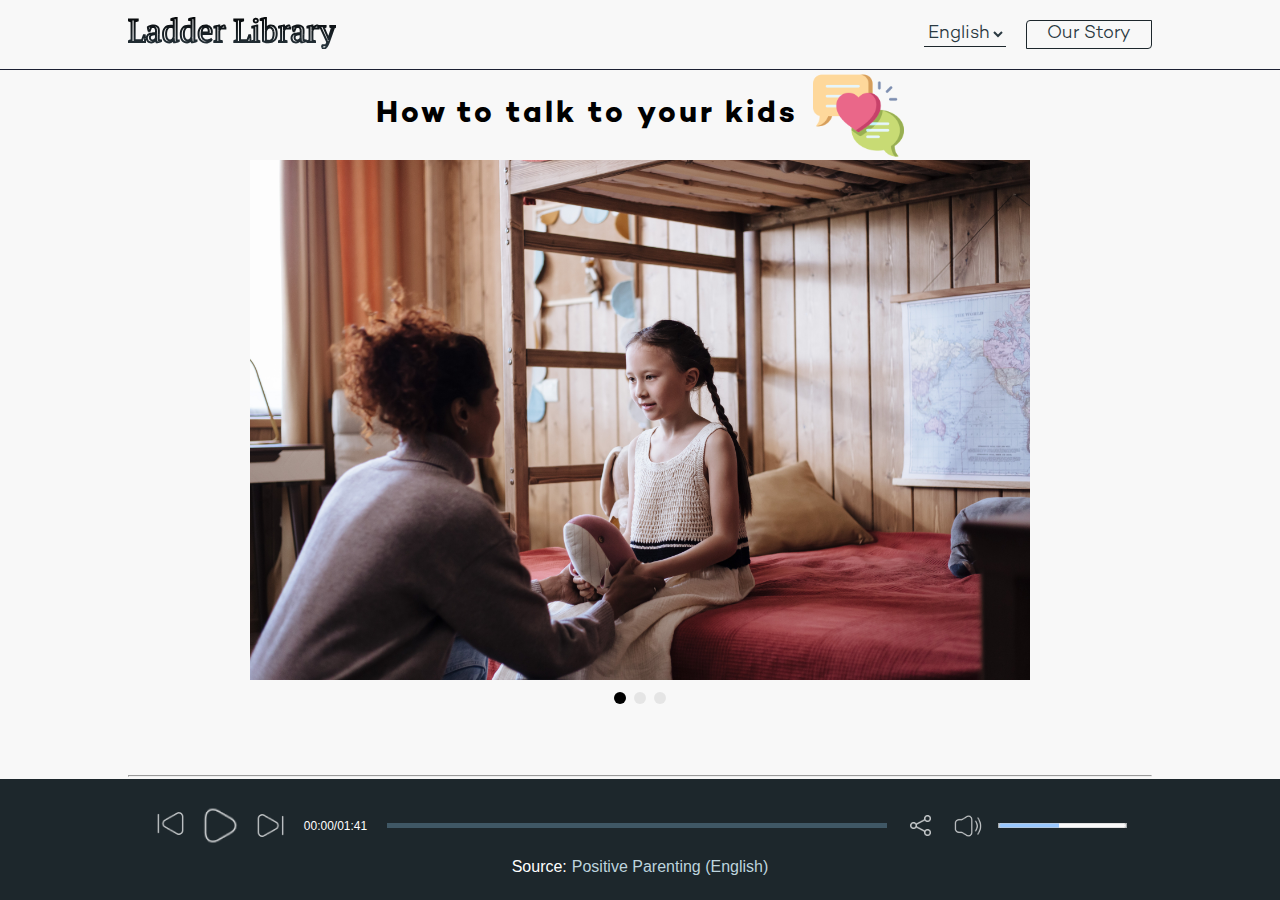
<file: index.html>
<!DOCTYPE html>
<html>

<head>
  <meta charset="utf-8" />
  <meta name="viewport" content="initial-scale=1, maximum-scale=1, minimum-scale=1" />
  <meta name="theme-color" content="#2b3a42" />

  <meta property="og:title" content="Listen to Doing What Matters in Times of Stress by WHO" />
  <meta property="og:type" content="website" />
  <meta property="og:url" content="https://wom.fm/110/" />
  <meta property="og:image" content="https://wom.fm/resources/OG_WOM.png" />
  <meta name="twitter:card" content="summary_large_image" />

  <script type="text/javascript" src="./resources/wom.js"></script>
  <link rel="stylesheet" type="text/css" href="./resources/wom.css" />
</head>

<body>
  <main class="mainPage">
    <header class="header">
      <div class="headerImg">
        <a href="./index.html"><img src="./images/mems-logo.svg" alt="" /></a>
      </div>
      <div class="ourStoryWrapper">
        <select name="language" id="select-language">
          <option value="english">English</option>
          <option value="yoruba">Yoruba</option>
          <option value="igbo">Igbo</option>
        </select>
        <a href="./our-story.html">Our Story</a>
      </div>
    </header>
    <!-- Slideshow container -->
    <div class="slideshow-container">
      <!-- Full-width images with number and caption text -->
      <section class="sliderWrapper">
        <div class="sliderTitle">
          <h1 class="text"><span amplitude-song-info="name" id="song-name" amplitude-main-song-info="true"></span></h1>
          <img src="./images/icon.svg" alt="" class="titleImg" />
        </div>
        <div class="mySlides fade">
          <img src="./images/mother-speaking-to-her-child.jpg" />
        </div>

        <div class="mySlides fade">
          <img src="./images/father-speaking-to-his-son.jpeg" />
        </div>

        <div class="mySlides fade">
          <img src="./images/father-yelling-at-his-kid.jpeg" />
        </div>

        <!-- The dots/circles -->
        <div style="text-align: center">
          <span class="dot" onclick="currentSlide(1)"></span>
          <span class="dot" onclick="currentSlide(2)"></span>
          <span class="dot" onclick="currentSlide(3)"></span>
        </div>
      </section>
    </div>
    <hr class="divider" />

    <!--end of slide show-->
    <footer class="homePageFooter">
      <div id="amplitude-player">
        <div id="amplitude-left">
          <div id="player-left-bottom">
            <div id="control-container">
              <div id="central-control-container">
                <div id="central-controls">
                  <div id="prev-container">
                    <div class="amplitude-prev" id="previous"></div>
                  </div>
                  <div id="play-pause-container">
                    <div class="amplitude-play-pause" amplitude-main-play-pause="true" id="play-pause"></div>
                  </div>
                  <div id="next-container">
                    <div class="amplitude-next" id="next"></div>
                  </div>
                </div>
              </div>
            </div>
          </div>
        </div>

        <div class="time-container" dir="ltr">
          <span class="current-time"> <span class="amplitude-current-time" amplitude-main-current-time="true"></span>
          </span>/
          <span class="duration">
            <span class="amplitude-duration-time" amplitude-main-duration-time="true"></span>
          </span>
          <progress class="amplitude-song-played-progress" id="song-played-progress"
            amplitude-main-song-played-progress="true"></progress>
        </div>

        <div class="volume">
          <div id="menu-container">
            <div id="share" onclick="openShare()"></div>
          </div>

          <div id="volume-container">
            <div class="amplitude-mute"></div>
          </div>
          <input type="range" name="" class="amplitude-volume-slider" />
        </div>

      </div>
      <div id="source">
        Source:
        <a id="link2source" href="" title="Source for this audio"><span class="source" amplitude-song-info="source"
            amplitude-main-song-info="true"></span></a>

        <script>
          document.getElementById("link2source").onclick = function () {
            var sourcelink = Amplitude.getActiveSongMetadata().source_url;
            window.open(sourcelink);
          };
        </script>
      </div>
    </footer>
  </main>
</body>

<script id="rendered-js" type="text/javascript" src="./audio.js"></script>

<script>
  function download(file) {
    window.location = file;
  }
</script>
<script language="JavaScript">
  window.onkeydown = function (e) {
    return !(e.keyCode == 32);
  };

  /*
Handles a click on the song played progress bar.
*/

  document.getElementById("song-played-progress").addEventListener("click", function (e) {
    var offset = this.getBoundingClientRect();
    var x = e.pageX - offset.left;
    Amplitude.setSongPlayedPercentage((parseFloat(x) / parseFloat(this.offsetWidth)) * 100);
  });
</script>

<script language="JavaScript">
  var audiotitle = Amplitude.getActiveSongMetadata().name;
  var audiourl = window.location.href;
  openShare = async () => {
    if (navigator.share) {
      navigator
        .share({
          title: audiotitle,
          url: audiourl,
        })
        .then(() => console.log("Successful share"))
        .catch((error) => console.log("Error sharing", error));
    }
  };
</script>

<script language="JavaScript">
  const selectLanguage = document.getElementById("select-language");
  Amplitude.init(englishList);

  selectLanguage.addEventListener("change", (event) => {
    const lang = event.target.value;

    Amplitude.pause();

    if (lang === 'english') {
      Amplitude.init(englishList);
    } else if (lang === 'yoruba') {
      Amplitude.init(yorubaList);
    } else {
      Amplitude.init(igboList);
    }
  });
</script>

</html>
</file>
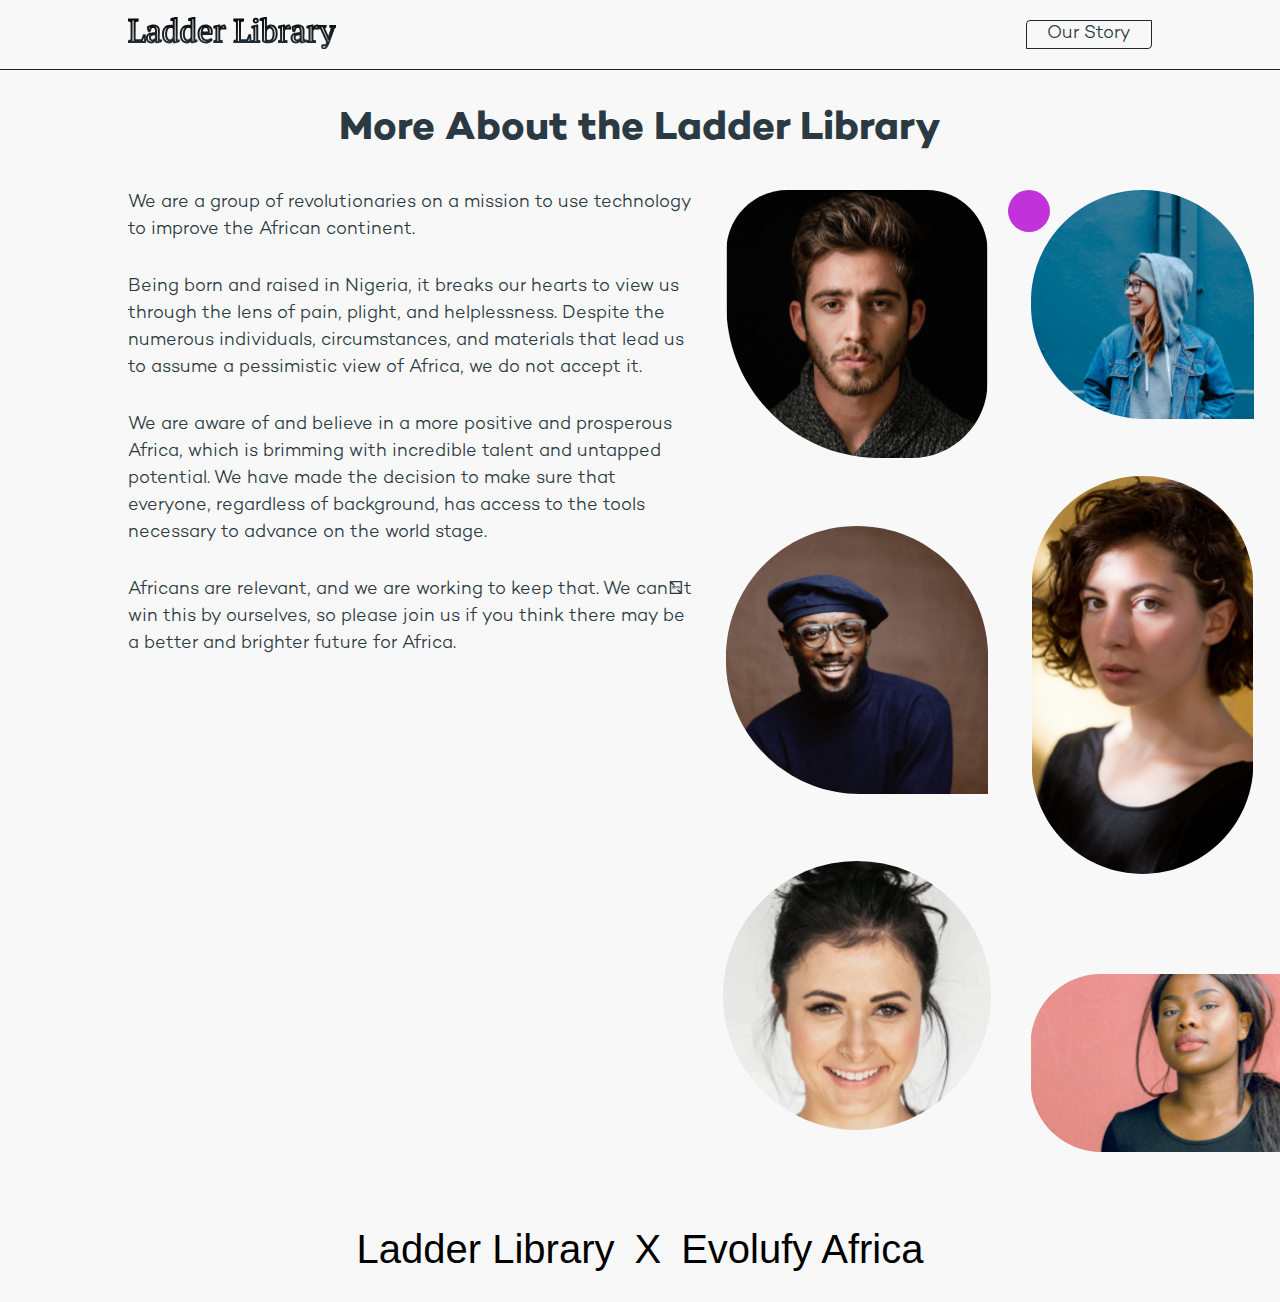
<file: our-story.html>
<!DOCTYPE html>
<html>
  <head>
    <meta charset="utf-8" />
    <meta
      name="viewport"
      content="initial-scale=1, maximum-scale=1, minimum-scale=1"
    />
    <meta name="theme-color" content="#2b3a42" />

    <meta
      property="og:title"
      content="Listen to Doing What Matters in Times of Stress by WHO"
    />
    <meta property="og:type" content="website" />
    <meta property="og:url" content="https://wom.fm/110/" />
    <meta property="og:image" content="https://wom.fm/resources/OG_WOM.png" />
    <meta name="twitter:card" content="summary_large_image" />

    <script type="text/javascript" src="./resources/wom.js"></script>
    <link rel="stylesheet" type="text/css" href="./resources/wom.css" />
  </head>

  <body>
    <script id="rendered-js" type="text/javascript" src="./audio.js"></script>

    <main class="mainPage">
      <header class="header">
        <div class="headerImg">
          <a href="./index.html"><img src="./images/mems-logo.svg" alt="" /></a>
        </div>
        <div class="ourStoryWrapper">
          <a href="./our-story.html">Our Story</a>
        </div>
      </header>
      <section>
        <h1 class="heading">More About the Ladder Library</h1>
        <div class="my-story-content">
          <aside class="aside1 paragraph">
            <p>
              We are a group of revolutionaries on a mission to use technology
              to improve the African continent.
            </p>

            <p>
              Being born and raised in Nigeria, it breaks our hearts to view us
              through the lens of pain, plight, and helplessness. Despite the
              numerous individuals, circumstances, and materials that lead us to
              assume a pessimistic view of Africa, we do not accept it.
            </p>

            <p>
              We are aware of and believe in a more positive and prosperous
              Africa, which is brimming with incredible talent and untapped
              potential. We have made the decision to make sure that everyone,
              regardless of background, has access to the tools necessary to
              advance on the world stage.
            </p>

            <p>
              Africans are relevant, and we are working to keep that. We can't
              win this by ourselves, so please join us if you think there may be
              a better and brighter future for Africa.
            </p>
          </aside>
          <aside class="aside2">
            <img src="./images/ellipse.svg" alt="" class="abs hidden"/>
            <div class="imgWrapper">
              <div class="imgDiv hidden">
               <div class="imgContainer"><img src="./images//img1.svg" alt="" class="img"/></div> 
               <div class="imgContainer"><img src="./images//img2.svg" alt="" class="img"/></div> 
               <div class="imgContainer"><img src="./images//img3.svg" alt="" class="img"/></div> 
              </div>
              <div class="imgDiv hide">
                <div class="imgContainer"><img src="./images//img4.svg" alt="" class="img"/></div> 
                <div class="imgContainer"><img src="./images//img5.svg" alt="" class="img"/></div> 
                <div class="imgContainer"><img src="./images//img6.svg" alt="" class="img"/></div> 
            </div>
            </div>
          </aside>
        </div>
      </section>
      <footer class="footer">
        <span>Ladder Library</span><span>X</span><span>Evolufy Africa</span>
      </footer>
    </main>
  </body>
</html>
</file>
<file: resources/wom.css>
/* Set the body defaults */
@font-face {
  font-family: "Campton";
  src: url(../campton-bold.otf) format("opentype");
}

@font-face {
  font-family: "Campton-light";
  src: url(../campton-light.otf) format("opentype");
}

* {
  padding: 0;
  margin: 0;
  box-sizing: border-box;
}
a {
  text-decoration: none;
}
html {
  font-family: sans-serif;
  -webkit-text-size-adjust: 100%;
  -ms-text-size-adjust: 100%;
  background-color: #f8f8f8;
  height: 100%;
}

body {
  width: 100%;
  margin: 0 auto;
  height: 100%;
}

.mainPage {
  width: 100%;
  height: 100vh;
}

header.header {
  height: 70px;
  border-bottom: 1px solid rgba(28, 32, 51, 1);
  display: flex;
  align-items: center;
  justify-content: space-between;
  padding-right: 10%;
  padding-left: 10%;
}

.ourStoryWrapper {
  display: flex;
  align-items: center;
  gap: 20px;
}

.ourStoryWrapper select {
  font-family: "Campton-light";
  font-style: normal;
  font-weight: 500;
  font-size: 18px;
  line-height: 150%;
  color: #2b3a42;
  border-bottom: 1px solid #1d272c;
  border-left: 0px;
  border-right: 0px;
  border-top: 0px;
  outline: 0px;
  background-color: inherit;
}

.ourStoryWrapper > a {
  font-family: "Campton-light";
  font-style: normal;
  font-weight: 500;
  font-size: 18px;
  line-height: 150%;
  color: #2b3a42;
  text-decoration: none;
  padding-left: 20px;
  padding-right: 20px;
  border: 1px solid #1d272c;
  border-radius: 4px 0px;
}

/* Slideshow container */
.slideshow-container {
  height: calc(100vh - 250px);
  margin: auto;
}

.sliderWrapper {
  max-width: 1200px;
  width: 100%;
  margin: 0 auto;
  height: 80%;
}

.sliderTitle {
  display: flex;
  align-items: center;
  justify-content: center;
  gap: 15px;
  height: 60px;
  padding: 10px;
  margin: 15px 0;
}

.text {
  text-align: center;
  font-family: "Campton", sans-serif;
  font-size: 30px;
  line-height: 150%;
  letter-spacing: 3px;
  /* color: #1d272c; */
}

/* Hide the images by default */
.mySlides {
  display: none;
  max-width: 900px;
  width: 100%;
  height: 100%;
  margin: 0 auto;
  border-radius: 4px;
}

.mySlides img {
  height: 100%;
  width: 100%;
  object-fit: contain;
  border-radius: 4px;
}

/* The dots/bullets/indicators */
.dot {
  cursor: pointer;
  height: 12px;
  width: 12px;
  margin: 0 2px;
  background-color: rgba(217, 217, 217, 0.61);
  border-radius: 50%;
  display: inline-block;
  transition: background-color 0.6s ease;
  position: relative;
  top: 10px;
}

.active,
.dot:hover {
  background-color: #000000;
}

/* Fading animation */
.fade {
  animation-name: fade;
  animation-duration: 1.5s;
}

@keyframes fade {
  from {
    opacity: 0.4;
  }
  to {
    opacity: 1;
  }
}

.divider {
  width: 80%;
  margin: 0 auto;
  margin-top: 40px;
  background-color: rgba(149, 156, 160, 1);
}
#source {
  color: white;
  margin-top: 10px;
  display: flex;
  justify-content: center;
  align-items: center;
}
.source {
  margin-left: 5px;
  color: #bdd4de;
}

/* Player Styles */

div#amplitude-player {
  width: 100%;
  display: flex;
  gap: 1rem;
    flex-wrap: wrap;
  justify-content: center;
  background-color: #1d272c;
  align-items: center;
}

div#share {
  width: 35px;
  height: 35px;
  cursor: pointer;
  background: url("../images/share.png") no-repeat;
  background-size: contain;
}

progress.amplitude-song-played-progress {
  -webkit-appearance: none;
  appearance: none;
  height: 5px;
  width: 500px;
  margin-left: 20px;
  cursor: pointer;
  border: 0px;
}

progress.amplitude-song-played-progress:not([value]) {
  background-color: #2b3a42;
}

progress[value]::-webkit-progress-bar {
  background-color: #3f5765;
}

progress[value]::-moz-progress-bar {
  background-color: #3f5765;
  height: 5px;
}

progress[value]::-webkit-progress-value {
  background-color: #bdd4de;
  height: 5px;
}

.time-container {
  display: flex;
  align-items: center;
  font-weight: 400;
  font-size: 12px;
  color: #fff;
}

.volume {
  display: flex;
  align-items: center;
  gap: 15px;
}

div#volume-container div.amplitude-mute {
  cursor: pointer;
  width: 30px;
  height: 30px;
}
div#volume-container div.amplitude-mute.amplitude-not-muted {
  background: url("../images/unmute.png");
  background-repeat: no-repeat;
  background-size: contain;
}

div#volume-container div.amplitude-mute.amplitude-muted {
  background: url("../images/mute.png");
  background-repeat: no-repeat;
  background-size: contain;
}

progress.amplitude-volume-slider {
  -webkit-appearance: none;
}

@-moz-document url-prefix() {
  progress.amplitude-volume-slider {
    margin-top: 0px;
  }
}
@supports (-ms-ime-align: auto) {
  progress.amplitude-volume-slider {
    margin-top: 3px;
    height: 12px;
    z-index: 999;
    position: relative;
  }
}

@media all and (-ms-high-contrast: none) {
  *::-ms-backdrop,
  progress.amplitude-volume-slider {
    margin-top: -24px;
    background-color: rgba(255, 255, 255, 0) !important;
  }
}
.amplitude-volume-slider:focus {
  outline: none;
}

input[type="range"].amplitude-volume-slider::-webkit-slider-runnable-track {
  -webkit-appearance: none;
  height: 5px;
  background: rgba(255, 255, 255, 0.6);
  cursor: pointer;
  animate: 0.2s;
}

input[type="range"].amplitude-volume-slider::-webkit-slider-thumb {
  visibility: hidden;
}

input[type="range"].amplitude-volume-slider::-moz-range-track {
  width: 100%;
  cursor: pointer;
  animate: 0.2s;
}

input[type="range"].amplitude-volume-slider::-ms-track {
  width: 100%;
  height: 1px;
  cursor: pointer;
  border-color: transparent;
  border-width: 15px 0;
}

div#amplitude-left div#player-left-bottom div#control-container div#central-control-container div#central-controls {
  display: flex;
  align-items: center;
  justify-content: space-between;
}

div#amplitude-left div#player-left-bottom div#control-container div#central-control-container div#central-controls div#previous {
  display: inline-block;
  width: 35px;
  height: 35px;
  cursor: pointer;
  background: url("../images/previous.png") no-repeat;
  background-size: contain;
}

div#amplitude-left div#player-left-bottom div#control-container div#central-control-container div#central-controls div#play-pause {
  width: 45px;
  height: 45px;
  cursor: pointer;
  margin: 0 10px;
}

div#amplitude-left div#player-left-bottom div#control-container div#central-control-container div#central-controls div#play-pause.amplitude-paused {
  background: url("../images/play.png") no-repeat;
  background-size: contain;
}

div#amplitude-left div#player-left-bottom div#control-container div#central-control-container div#central-controls div#play-pause.amplitude-playing {
  background: url("../images/pause-circle.png") no-repeat;
  background-size: contain;
}

div#amplitude-left div#player-left-bottom div#control-container div#central-control-container div#central-controls div#next {
  width: 35px;
  height: 35px;
  cursor: pointer;
  background: url("../images/next.png") no-repeat;
  background-size: contain;
}

@media only screen and (max-width: 260px) {
  div#central-controls {
    float: right;
  }
}

/* Small only */
@media only screen and (max-width: 39.9375em) {
  div#amplitude-player {
    display: flex;
    flex-direction: column;
    align-items: center;
    position: relative;
    gap: 0.5em;
  }

  progress.amplitude-song-played-progress {
    width: 250px;
  }

  div#amplitude-left div#player-left-bottom div#control-container div#central-control-container div#central-controls div#previous {
    width: 50px;
    height: 50px;
  }

  div#amplitude-left div#player-left-bottom div#control-container div#central-control-container div#central-controls div#play-pause {
    width: 60px;
    height: 60px;
  }
  div#amplitude-left div#player-left-bottom div#control-container div#central-control-container div#central-controls div#next {
    width: 50px;
    height: 50px;
  }
}

/* Medium and up */
@media screen and (min-width: 40em) {
}

/* Medium only */
@media screen and (min-width: 38.8em) and (max-width: 50em) {
  div#amplitude-player {
    display: flex;
    flex-direction: column;
    align-items: center;
    position: relative;
    padding: 2rem 2rem;
    gap: 2em;
  }
}

/* Large and up */
@media screen and (min-width: 64em) {
}

/* Large only */
@media screen and (min-width: 64em) and (max-width: 74.9375em) {
}

/* my story page */
section .heading {
  width: 100%;
  margin: 0 auto;
  text-align: center;
  font-family: "Campton";
  font-style: normal;
  font-weight: 500;
  font-size: 40px;
  line-height: 150%;
  color: #2b3a42;
  padding: 30px;
}

.my-story-content {
  padding-left: 10%;
  display: flex;
  position: relative;
  gap: 10px;
}

section .aside1 {
  flex: 0.5;
}

section .aside2 {
  flex: 0.5;
}

section p {
  font-family: "Campton-light";
  font-style: normal;
  font-size: 18px;
  line-height: 150%;
  color: #2b3a42;
}

.paragraph {
  display: flex;
  flex-direction: column;
  gap: 30px;
}

.homePageFooter {
   position: fixed;
  bottom: 0;
  left: 0;
  width: 100%;
  padding: 1.5rem;
  text-align: center;
  display: flex;
  flex-direction: column;
  flex-wrap: wrap;
  align-items: center;
  background-color: #1d272c;
}

.imgWrapper {
  display: flex;
}

.imgContainer {
  width: 100%;
  height: 100%;
}

.imgContainer img.img {
  width: 100%;
  height: 80%;
}

.abs {
  position: absolute;
  right: 18%;
}

.imgDiv {
  display: flex;
  flex-direction: column;
  align-items: flex-end;
}

footer.footer {
  display: flex;
  align-items: center;
  justify-content: center;
  gap: 20px;
  font-size: 40px;
  padding: 30px;
}

@media only screen and (max-width: 980px) {
  .text {
    font-size: 25px;
  }
}

@media only screen and (max-width: 900px) {
  section .aside p {
    font-size: 16px;
  }

  .paragraph {
    gap: 20px;
  }
  section .heading {
    font-size: 30px;
  }
  footer.footer {
    font-size: 30px;
  }
}

@media only screen and (max-width: 800px) {
  .hidden {
    display: none;
  }
  section .aside1 {
    flex: 0.7;
  }

  section .aside2 {
    flex: 0.3;
  }
  .abs {
    right: 22%;
  }
}

@media only screen and (max-width: 680px) {
  .text {
    font-size: 20px;
  }
  img.titleImg {
    height: 60px;
  }
  .headerImg {
    max-width: 150px;
    width: 100%;
  }

  .headerImg img {
    width: 100%;
  }
  section .heading {
    font-size: 20px;
  }
  footer.footer {
    font-size: 20px;
  }
}

@media only screen and (max-width: 650px) {
  .hide {
    display: none;
  }
  section .aside1 {
    flex: 1;
    /* width: 100%; */
  }
  section .aside2 {
    flex: 0;
  }
  .my-story-content {
    padding-right: 8%;
    text-align: justify;
  }
}

@media only screen and (max-width: 600px) {
  .text {
    font-size: 18px;
  }
  img.titleImg {
    height: 40px;
  }
}

@media only screen and (max-width: 480px) {
  .text {
    font-size: 14px;
  }
  .headerImg {
    width: 100px;
  }

  .ourStoryWrapper select {
    font-size: 14px;
  }

  .ourStoryWrapper > a {
    font-size: 14px;
    padding-left: 10px;
    padding-right: 10px;
  }
  footer.footer {
    font-size: 16px;
  }
}
</file>
